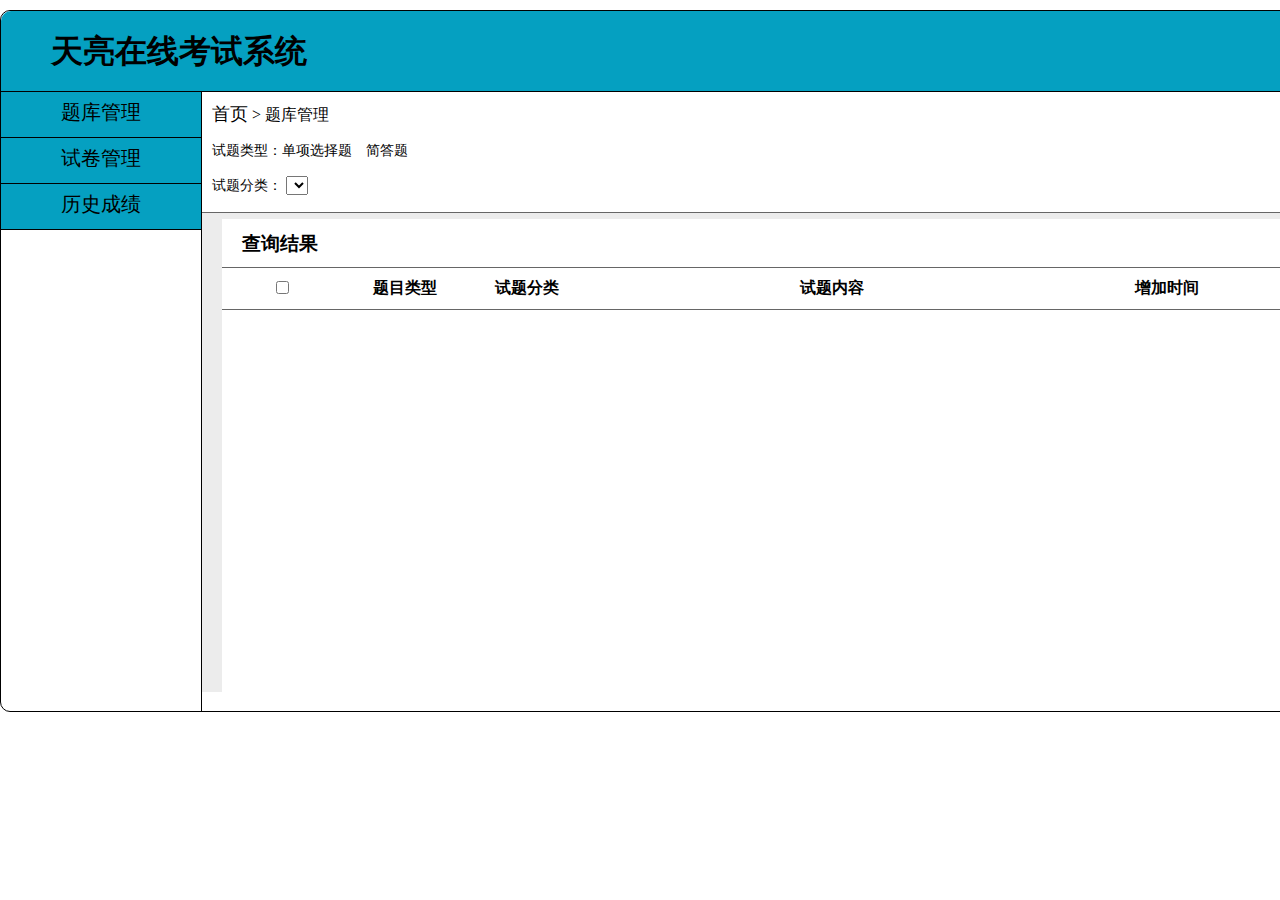
<file: web/webService/index.html>
<!DOCTYPE html>
<html lang="en">
<head>
    <meta charset="UTF-8">
    <title>首页</title>
    <style>
        * {
            margin: 0;
            padding: 0;
            list-style: none;
        }
        #main {
            width: 1460px;
            height: 700px;
            border: 1px solid black;
            margin: 10px auto;
            border-radius: 10px;
            position: relative;
        }
        #top {
            width: 100%;
            height: 80px;
            border-bottom: 1px solid black;
            background-color: rgb(5,160,193);
            border-radius: 10px 10px 0 0;
        }
        h1 {
            line-height: 80px;
            margin-left: 50px;
        }
        #left {
            width: 200px;
            height: 620px;
            border-right: 1px solid black;
            float: left;
        }
        #right {
            width: 1259px;
            height: 600px;
            float: left;
            overflow-y: auto;
        }
        #inner {
            width: 1259px;
            height: 900px;
        }
        li {
            width: 100%;
            height: 45px;
            border-bottom: 1px solid black;
            text-align: center;
            line-height: 40px;
        }
        .yiji {
            background-color: rgb(5,160,193);
            font-size: 20px;
        }
        .erji {
            display: none;
        }
    </style>
</head>
<body>
    <div id="main">
        <div id="top">
            <h1>天亮在线考试系统</h1>
        </div>
        <div id="left">
            <ul>
                <li class="yiji" id="testIndex">题库管理</li>
                <ul class="erji">
                    <li id="classify">分类管理</li>
                    <li id="addtest">试题管理</li>
                </ul>
                <li class="yiji">试卷管理</li>
                <ul class="erji">
                    <li>添加题库</li>
                    <li>修改题库</li>
                    <li>删除题库</li>
                    <li>查找题库</li>
                </ul>
                <li class="yiji">历史成绩</li>
                <ul class="erji">
                    <li>添加题库</li>
                    <li>修改题库</li>
                    <li>删除题库</li>
                    <li>查找题库</li>
                </ul>
            </ul>
        </div>
        <div id="right">
<!--            <table id="table"></table> 动态添加表格-->
            <div id="inner"></div>
        </div>
    </div>
</body> 
<script src="../js/jquery-3.5.1.min.js"></script>
<script>
<!--    导航栏动态效果    -->
   for(var i=0;i<$(".yiji").length;i++){
        $(".yiji").eq(i).click(function(){
            $(this).next().slideToggle();
            $(this).siblings("li").next().slideUp();
        })
   }
    //点击一级菜单跳转对应界面
    var flag = 0;//用来标识添加试题界面与修改试题界面
   // 题库管理界面
    $("#testIndex").click(function () {
        $("#inner").load("testIndex.html");
    })
    $(function () {
        $("#inner").load("testIndex.html");
    })
    //分类界面
    $("#classify").click(function () {
        $("#inner").load("classifyManage.html");
    })
   //试题管理界面
    $("#addtest").click(function () {
        $("#inner").css("height","900px");
        $("#inner").load("addTest.html");
        flag = 0;
    })

</script>
</html>
</file>
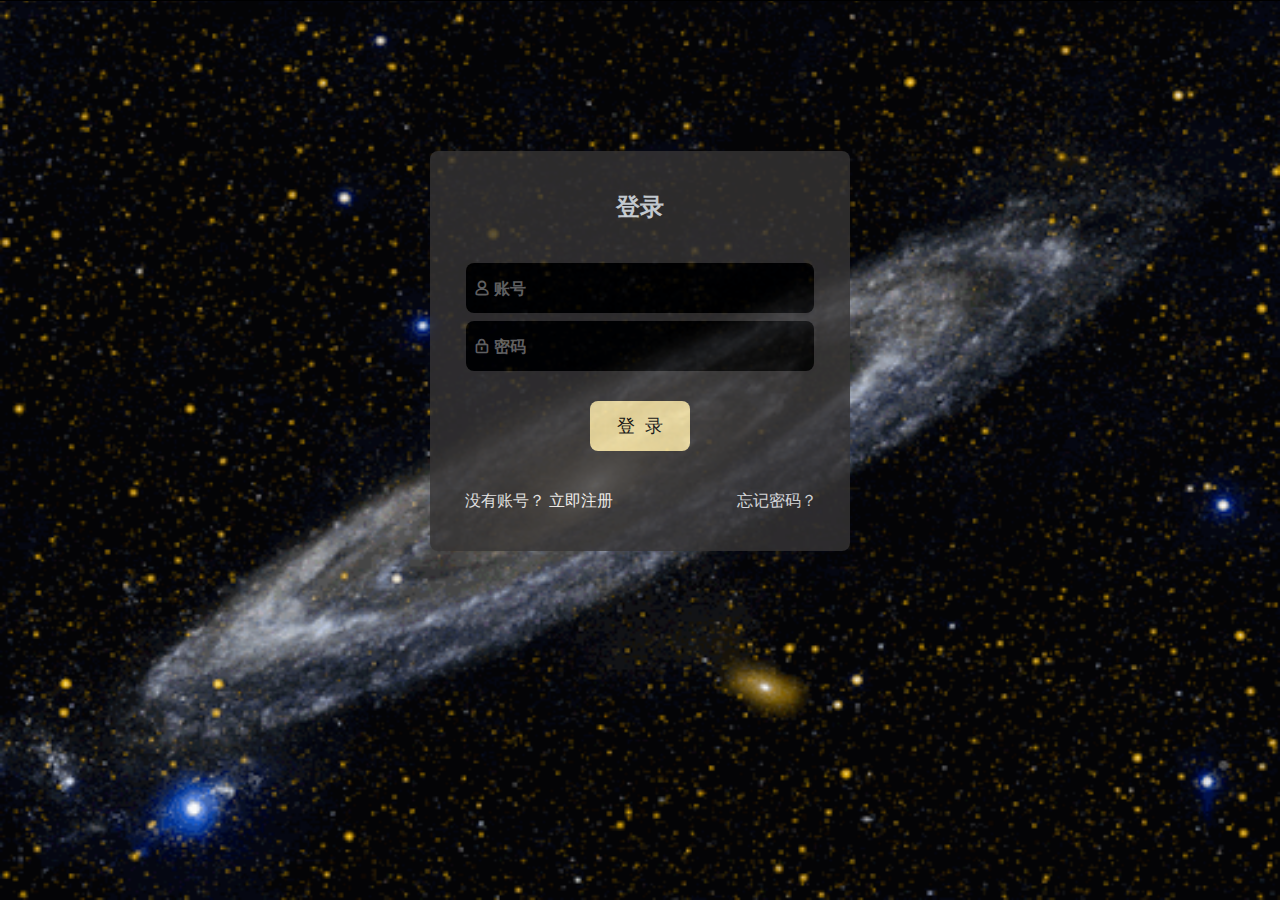
<file: web/login.html>
<!DOCTYPE html>
<html lang="en">
<head>
    <meta charset="UTF-8">
    <title>login</title>
    <link rel="stylesheet" href="./css/download/iconfont.css">
    <link rel="stylesheet" href="./css/animate.css">
    <link rel="stylesheet" href="./css/login.css">
</head>
<body>
    <div id="top" >
        <div class="form" >
            <h2>登录</h2>
            <input type="text" class="iconfont inp1" placeholder="&#xe66d;&nbsp账号" >
            <input type="password" class="iconfont inp2" placeholder="&#xe66c;&nbsp密码" >
            <button id="log">登&nbsp&nbsp录</button>
        </div>
        <div class="foot">
            <span class="no">没有账号？</span> <a href="#" id="lj">立即注册</a> <a href="#" class="wj">忘记密码？</a>
        </div>
    </div>
    <div id="buttom">
        <div class="form">
            <h2>注册</h2>
            <span id="acchave">此账号已注册</span>
            <input type="text" class="iconfont inp3" placeholder="&#xe66d;&nbsp请输入账号 6~12位" >
            <input type="password" class="iconfont inp2" placeholder="&#xe66c;&nbsp请输入密码 6~12位" >
            <input type="email" class="iconfont inp2" placeholder="&#xe648;&nbsp请输入邮箱" >
            <input type="phone" class="iconfont inp2" placeholder="&#xe608;&nbsp请输入手机号" >
            <button id="zhuce">注&nbsp&nbsp册</button>
        </div>
        <div class="foot">
            <span>已有账号？</span> <a href="#" id="lj2">立即登录</a>
        </div>
    </div>
</body>
<script src="./js/jquery-3.5.1.min.js"></script>
<script>
<!--  页面动态效果  -->
//  登录与注册的切换
    $("#lj").click(function () {
        $("#buttom").attr("class","animated flipInY");
        $("#top").hide();
        $("#buttom").show();
    })
    $("#lj2").click(function () {
        $("#top").attr("class","animated flipInY");
        $("#buttom").hide();
        $("#top").show();
    })
//验证账号密码的格式  并改变边框的格式
    var timer = null;
    $("input:first").focus(function () {
        var that = $(this);
        timer = window.setInterval(function () {
            if (that.val().length>=6 && that.val().length<=12){
                that.css("outline-color","greenyellow");
            }else {
                that.css("outline-color","red");
            }
        },100)
    }).blur(function () {
        clearInterval(timer);
    })

    $("input:eq(1)").focus(function () {
        var that = $(this);
        timer = window.setInterval(function () {
            if (that.val().length>=6 && that.val().length<=12){
                that.css("outline-color","greenyellow");
            }else {
                that.css("outline-color","red");
            }
        },100)
    }).blur(function () {
        clearInterval(timer);
    })

</script>
<script src="js/login.js"></script>
</html>
</file>
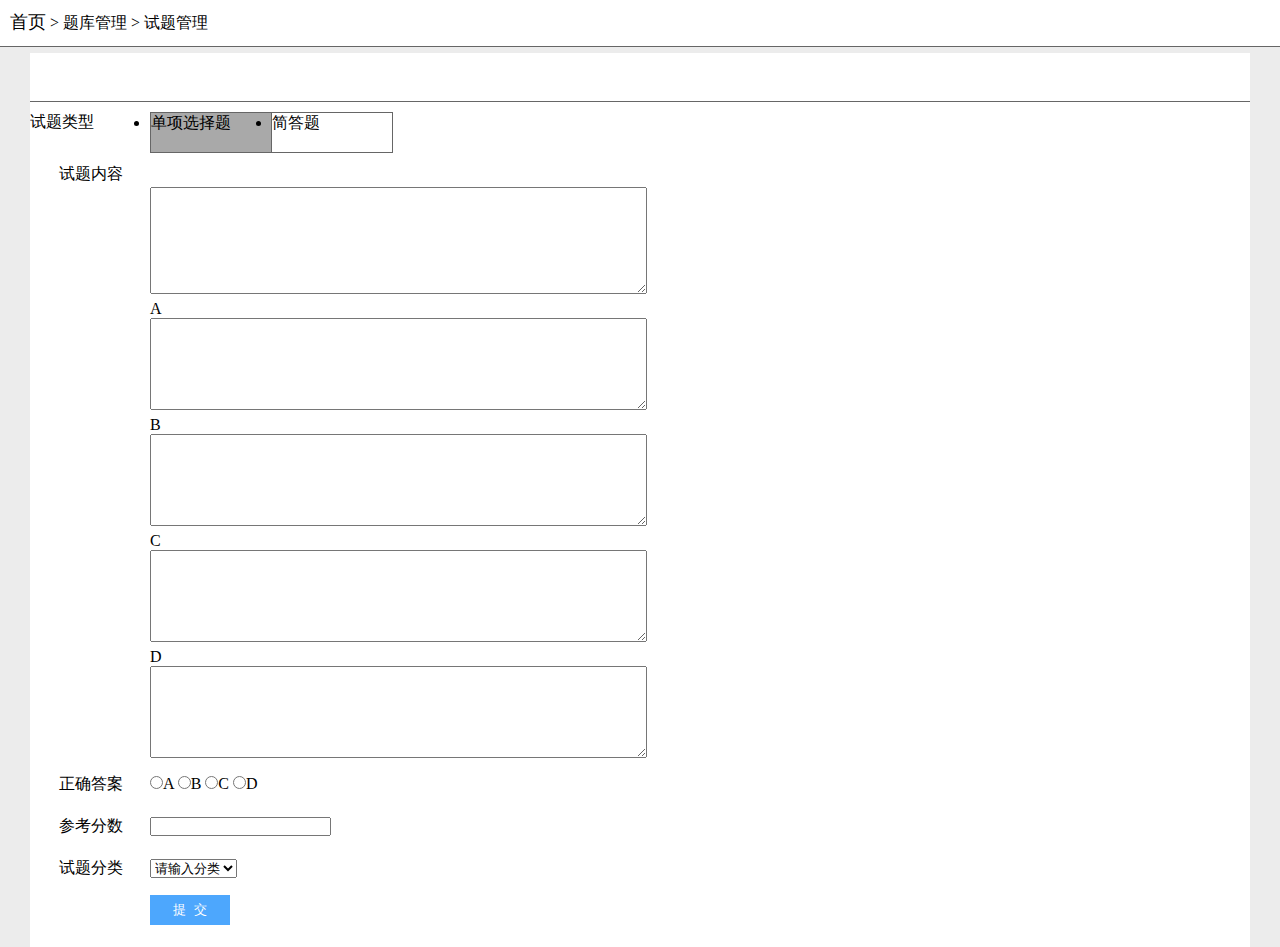
<file: web/webService/addTest.html>
<!DOCTYPE html>
<html lang="en">
<head>
    <meta charset="UTF-8">
    <title>添加试题</title>
    <style>
        * {
            margin: 0;
            padding: 0;
        }
        #addTest_top {
            width: 100%;
            height: 36px;
            border-bottom: 1px solid #666666;
            background-color: white;
            overflow: hidden;
            padding-bottom: 10px;
        }
        #addTest_top>p {
            margin: 10px 0 0 10px;
        }
        #s1 {
            font-size: 18px;
        }

        #addTest_main {
            width: 100%;
            height: 900px;
            background-color: rgb(236,236,236);
            overflow: hidden;
        }
        #addTest_middle {
            width: 1220px;
            height: 1000px;
            margin: 6px auto;
            background-color: white;
            overflow: hidden;
        }
        #addTest_main h3 {
            padding: 10px 0 8px 20px;
            height: 30px;
            line-height: 30px;
            border-bottom: 1px solid #666;
        }
        #main_title {
            position: relative;
            margin-top: 10px;
        }
        #main_title li{
            width: 120px;
            height: 24px;
            float: left;
            padding-bottom: 15px;
            /*border: none;*/
        }
        #l0 {
            border: none;
        }
        #l1 {
            background-color: darkgray;
            border: 1px solid #666666;
        }
        #l2 {
            border: 1px solid #666666;
            border-left: none;
        }
        #left_table {
            width: 700px;
            height: 800px;
            /*border: 1px solid red;*/
            margin: 60px 0 0 27px;
        }
        #right_right {
            width: 700px;
            height: 800px;
            /*border: 1px solid green;*/
            margin: 60px 0 0 27px;
            display: none;
        }
        .t1 {
            width: 89px;
        }
        .t2 {
            width: 300px;
        }
        #left_table td{
            margin-top: 10px;
        }
        .heig {
            height: 40px;
        }
        #left_but,#right_but {
            width: 80px;
            height: 30px;
            padding: 4px;
            background-color: rgb(77,167,253);
            color: white;
            outline: none;
            border: none;
        }
    </style>
</head>
<body>
    <div id="addTest_top">
        <p><span id="s1">首页</span> > <span>题库管理</span> > <span>试题管理</span></p>
    </div>
    <div id="addTest_main">
        <div id="addTest_middle">
            <h3></h3>
            <ul id="main_title">
                <li id="l0">试题类型</li>
                <li id="l1">单项选择题</li>
                <li id="l2">简答题</li>
            </ul>
            <div id="left_table">
                <table>
                    <tr>
                        <td class="t1">试题内容</td>
                        <td class="t2"></td>
                    </tr>
                    <tr>
                        <td class="t1"></td>
                        <td class="t2">
                            <textarea class="area" cols="60" rows="7"></textarea>
                        </td>
                    </tr>
                    <tr>
                        <td class="t1"></td>
                        <td class="t2">A <br>
                            <textarea class="area" cols="60" rows="6"></textarea>
                        </td>
                    </tr>
                    <tr>
                        <td class="t1"></td>
                        <td class="t2">B<br>
                            <textarea class="area" cols="60" rows="6"></textarea>
                        </td>
                    </tr>
                    <tr>
                        <td class="t1"></td>
                        <td class="t2">C<br>
                            <textarea class="area" cols="60" rows="6"></textarea>
                        </td>
                    </tr>
                    <tr>
                        <td class="t1"></td>
                        <td class="t2">D<br>
                            <textarea class="area" cols="60" rows="6"></textarea>
                        </td>
                    </tr>
                    <tr>
                        <td class="t1 heig">正确答案</td>
                        <td class="t2 heig" id="anser_true">
                            <input type="radio" name="anser" value="A">A
                            <input type="radio" name="anser" value="B">B
                            <input type="radio" name="anser" value="C">C
                            <input type="radio" name="anser" value="D">D
                        </td>
                    </tr>
                    <tr>
                        <td class="t1 heig">参考分数</td>
                        <td class="t2 heig"><input type="text"></td>
                    </tr>
                    <tr>
                        <td class="t1 heig">试题分类</td>
                        <td class="t2 heig">
                            <select id="left_sele">
                                <option id="left_opt">请输入分类</option>
                            </select>
                        </td>
                    </tr>
                    <tr>
                        <td class="t1 heig"></td>
                        <td class="t2 heig">
                            <button id="left_but">提&nbsp&nbsp交</button>
                        </td>
                    </tr>
                </table>
            </div>
            <div id="right_right">
                <table>
                    <tr>
                        <td class="t1">试题内容</td>
                        <td class="t2"></td>
                    </tr>
                    <tr>
                        <td class="t1"></td>
                        <td class="t2">
                            <textarea class="area" cols="60" rows="7"></textarea>
                        </td>
                    </tr>
                    <tr>
                        <td class="t1">答案解析</td>
                        <td class="t2"></td>
                    </tr>
                    <tr>
                        <td class="t1 heig"></td>
                        <td class="t2 heig">
                            <textarea class="area" cols="60" rows="7"></textarea>
                        </td>
                    </tr>
                    <tr>
                        <td class="t1 heig">参考分数</td>
                        <td class="t2 heig"><input type="text"></td>
                    </tr>
                    <tr>
                        <td class="t1 heig">试题分类</td>
                        <td class="t2 heig">
                            <select id="right_sele">
                                <option id="right_opt">请输入分类</option>
                            </select>
                        </td>
                    </tr>
                    <tr>
                        <td class="t1 heig"></td>
                        <td class="t2 heig">
                            <button id="right_but">提&nbsp&nbsp交</button>
                        </td>
                    </tr>
                </table>
            </div>
        </div>
    </div>

</body>
<script>
    $(function () {
        //页面加载时 动态创建select中的option
        var jsonData = {
            mark: "getInfo",
        }
        $.ajax({
            url: "http://localhost:8080/OnLineTest/ClassifyServlet",//地址
            type: "post",//传输方式
            async: false,//false同步  true异步
            data: JSON.stringify(jsonData),//将json格式转换为字符串并进行传送
            contentType: "application/json",//接收后端传回的数据格式是json
            dataType: "json",//传入后端的数据格式也是json
            success: function (result) {
                console.log("aaa"+result)
                $(".select").children().remove();
                for (var i=0;i<result.length;i++){
                    $("#left_sele").append("<option>" + result[i]+ "</option>");
                    $("#right_sele").append("<option>" + result[i]+ "</option>");
                }
            }
        })
        // flag  0添加试题(空白界面)  1编辑试题(有内容)
        if (flag == 1){
            $("h3").text("修改试题");
            var jsonData1 = {
                mark: "editTest",
                data:hideId,
            }
            $.ajax({
                url: "http://localhost:8080/OnLineTest/ClassifyServlet",//地址
                type: "post",//传输方式
                async: false,//false同步  true异步
                data: JSON.stringify(jsonData1),//将json格式转换为字符串并进行传送
                contentType: "application/json",//接收后端传回的数据格式是json
                dataType: "json",//传入后端的数据格式也是json
                success: function (result) {
                    console.log(result)
                    if(result[0].type==0){//单选题
                        $("#l1").css("background-color","darkgray");
                        $("#l2").css("background-color","white")
                        $("#right_right").hide();
                        $("#left_table").show();

                        $("#left_table .area").eq(0).val(result[0].topic);
                        $("#left_table .area").eq(1).val(result[0].optiona);
                        $("#left_table .area").eq(2).val(result[0].optionb);
                        $("#left_table .area").eq(3).val(result[0].optionc);
                        $("#left_table .area").eq(4).val(result[0].optiond);
                        switch (result[0].answer) {
                            case "A":
                                $("[name=anser]").eq(0).prop("checked",true);
                                break;
                            case "B":
                                $("[name=anser]").eq(1).prop("checked",true);
                                break;
                            case "C":
                                $("[name=anser]").eq(2).prop("checked",true);
                                break;
                            case "D":
                                $("[name=anser]").eq(3).prop("checked",true);
                                break;
                        }
                        $(".t2").eq(7).children().val(result[0].score);
                        $("#left_opt").text(result[0].classify);
                    }else {
                        $("#l2").css("background-color","darkgray");
                        $("#l1").css("background-color","white")
                        $("#right_right").show();
                        $("#left_table").hide();

                        $("#right_right .area").eq(0).val(result[0].topic);
                        $("#right_right .area").eq(1).val(result[0].answer);
                        $(".t2").eq(14).children().val(result[0].score);
                        $("#right_opt").text(result[0].classify);
                    }
                }
            })
        }
    })
    if (flag == 1) {
        $("h3").text("修改试题");
    }
    if (flag == 0){//添加试题的时候才能点击
        $("h3").text("添加试题");
        //单选题
        $("#l1").click(function () {
            $("#inner").css("height","900px");
            $("#addTest_main").css("height","900px");
            $(this).css("background-color","darkgray");
            $("#l2").css("background-color","white")
            $("#right_right").hide();
            $("#left_table").show();
        })
        //简答题
        $("#l2").click(function () {
            $("#inner").css("height","560px");
            $("#addTest_main").css("height","560px");
            $(this).css("background-color","darkgray");
            $("#l1").css("background-color","white")
            $("#right_right").show();
            $("#left_table").hide();
        })
    }

    //单选题提交
    $("#left_but").click(function () {
        var anser_true = null;
        for (var i=0;i<$("[name=anser]").length;i++){
            if ($("[name=anser]").eq(i).prop("checked")){
                anser_true=$("[name=anser]").eq(i).val();
            }
        }
        var jsonData = {
            mark:"addSingle",
            data:{
                type:0,
                topic:$("#left_table .area").eq(0).val(),
                optiona:$("#left_table .area").eq(1).val(),
                optionb:$("#left_table .area").eq(2).val(),
                optionc:$("#left_table .area").eq(3).val(),
                optiond:$("#left_table .area").eq(4).val(),
                answer:anser_true,
                score:Number($(".t2").eq(7).children().val()),
                classify:$(".t2").eq(8).children().val(),
                id:hideId,
                changeTestFlag:flag
            }
        }
        $.ajax({
            url:"http://localhost:8080/OnLineTest/ClassifyServlet",//地址
            type:"post",//传输方式
            data:JSON.stringify(jsonData),//将json格式转换为字符串并进行传送
            contentType:"application/json",//接收后端传回的数据格式是json
            dataType:"json",//传入后端的数据格式也是json
            success:function (result) {
                console.log(result);
                if (result.mark) {
                    if (flag==0) alert("添加成功！");
                    else alert("修改成功！");
                } else {
                    if (flag==0) alert("添加失败！ ");
                    else alert("修改失败！ ");
                }
            }
        })
    })
    //简答题提交
    $("#right_but").click(function () {
        var jsonData = {
            mark:"addShort",
            data:{
                type:1,
                topic:$("#right_right .area").eq(0).val(),
                answer:$("#right_right .area").eq(1).val(),
                score:Number($(".t2").eq(14).children().val()),
                classify:$(".t2").eq(15).children().val(),
                changeTest:flag
            }
        }
        console.log(jsonData.data);
        $.ajax({
            url:"http://localhost:8080/OnLineTest/ClassifyServlet",//地址
            type:"post",//传输方式
            data:JSON.stringify(jsonData),//将json格式转换为字符串并进行传送
            contentType:"application/json",//接收后端传回的数据格式是json
            dataType:"json",//传入后端的数据格式也是json
            success:function (result) {
                console.log(result);
                if (result.mark) {
                    //添加成功
                    alert("添加成功！")
                } else {
                    //添加失败
                    alert("添加失败！ ")
                }
            }
        })
    })
</script>
</html>
</file>
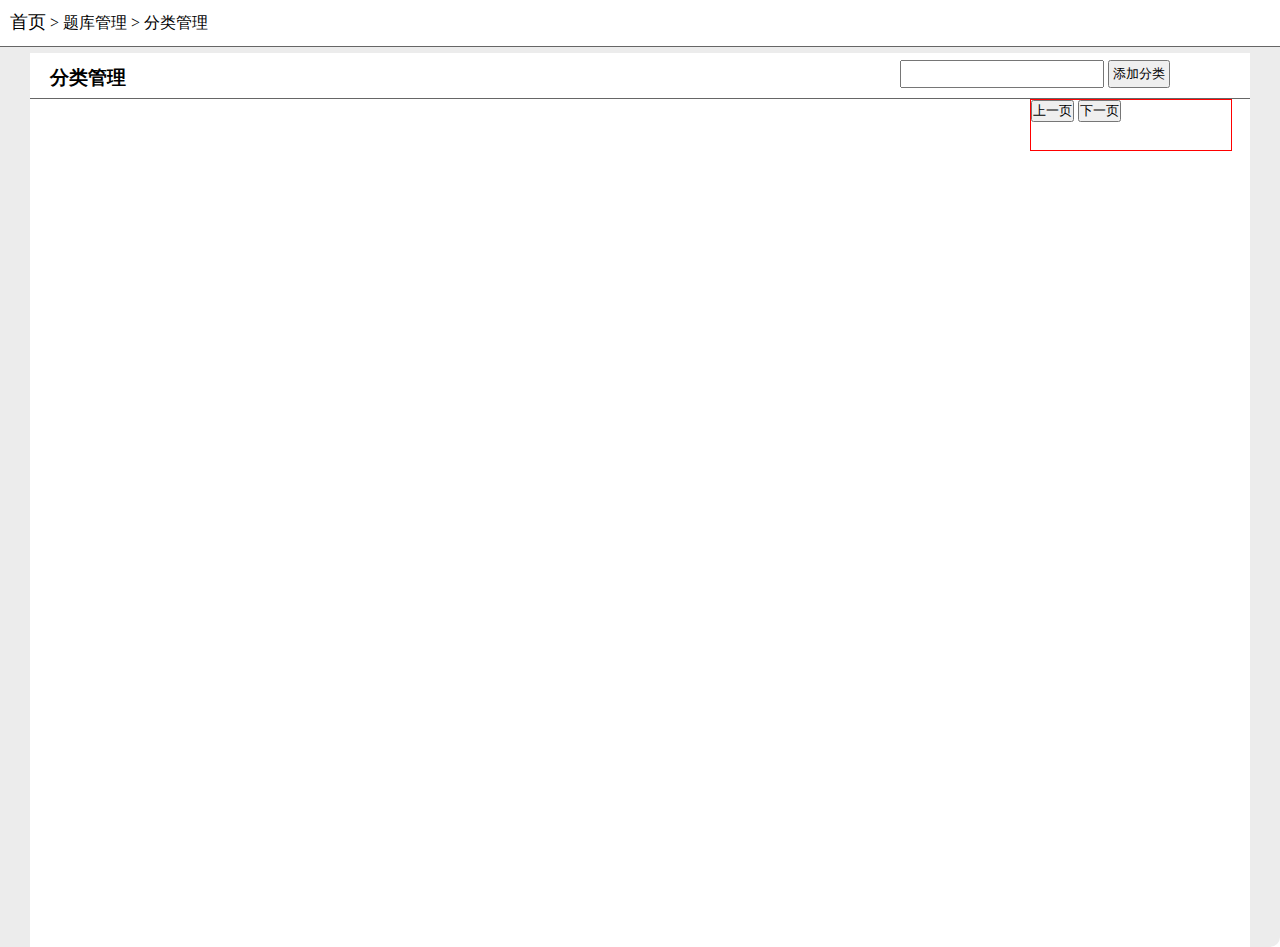
<file: web/webService/classifyManage.html>
<!DOCTYPE html>
<html lang="en">
<head>
    <meta charset="UTF-8">
    <title>分类管理</title>
    <link rel="stylesheet" href="../css/classifyManage.css">
</head>
<body>
    <div id="classify_top">
        <p><span id="s1">首页</span> > <span>题库管理</span> > <span>分类管理</span></p>
    </div>
    <div id="classify_main">
        <div id="middle">
            <div id="middle_top">
                <div id="middle_topLeft"><h3>分类管理</h3></div>
                <div id="middle_topRight">
                    <input type="text" id="middle_ipt">
                    <button id="middle_btn">添加分类</button>
                </div>
            </div>
            <table id="middle_table">

            </table>
            <div id="middle_foot">
                <button id="last_page">上一页</button>
                <button id="next_page">下一页</button>
            </div>
        </div>
    </div>
</body>
<script src="../js/globalConfig.js"></script>
<script src="../js/classifyManage.js"></script>
</html>
</file>
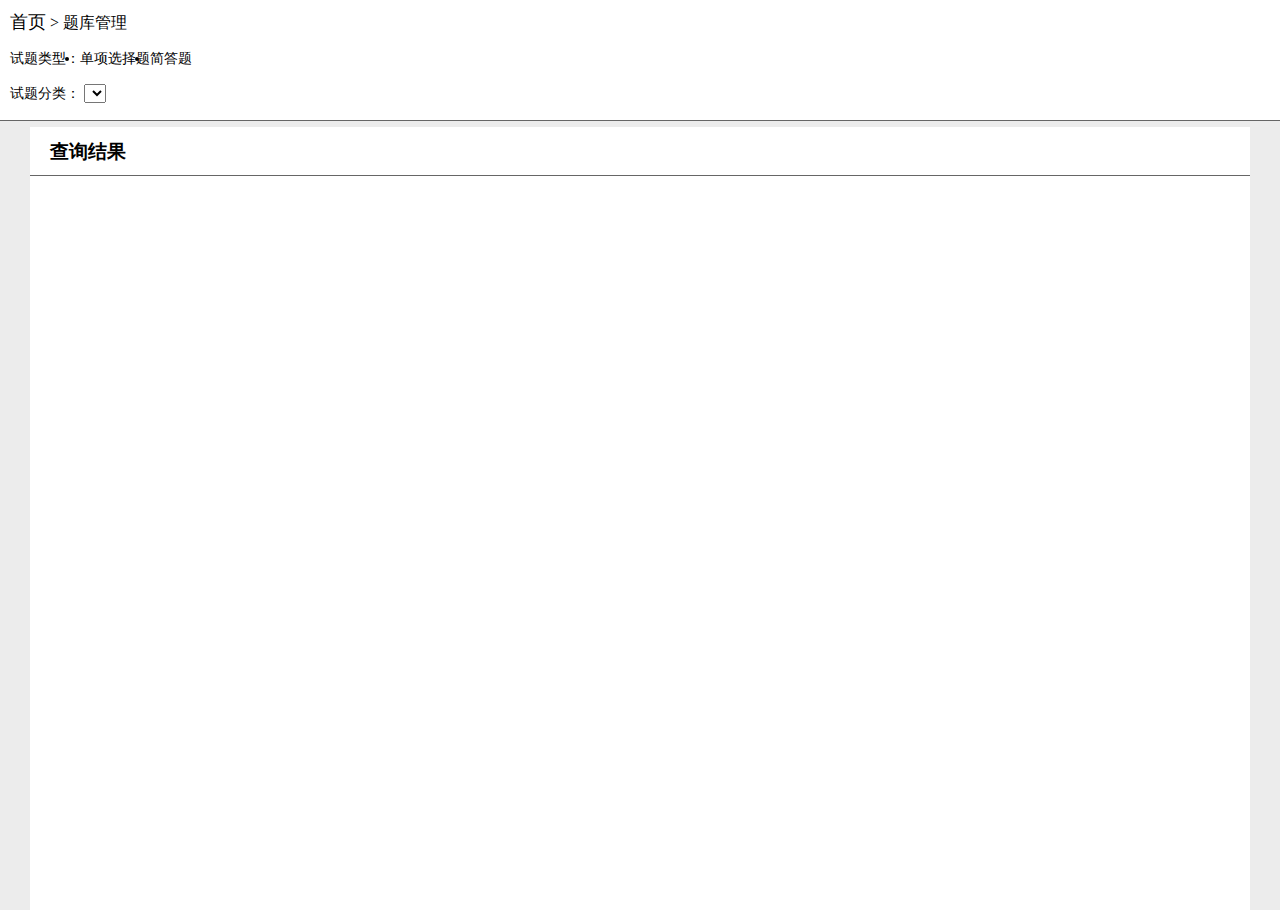
<file: web/webService/testIndex.html>
<!DOCTYPE html>
<html lang="en">
<head>
    <meta charset="UTF-8">
    <title>题库主页</title>
    <link rel="stylesheet" href="../css/testIndex.css">
</head>
<body>
    <div id="test_top">
        <p id="index"><span id="index_test">首页</span> > <span id="index_test2">题库管理</span></p>
        <ul id="test_type">
            <li>试题类型：</li>
            <li>单项选择题</li>
            <li>简答题</li>
        </ul>
        <p id="classify_test">
            试题分类：
            <select id="select"></select>
        </p>
    </div>
    <div id="test_main">
        <div id="test_middle">
            <h3>查询结果</h3>
            <table id="test_table">

            </table>
        </div>
    </div>
</body>
<script src="../js/testIndex.js"></script>
</html>
</file>
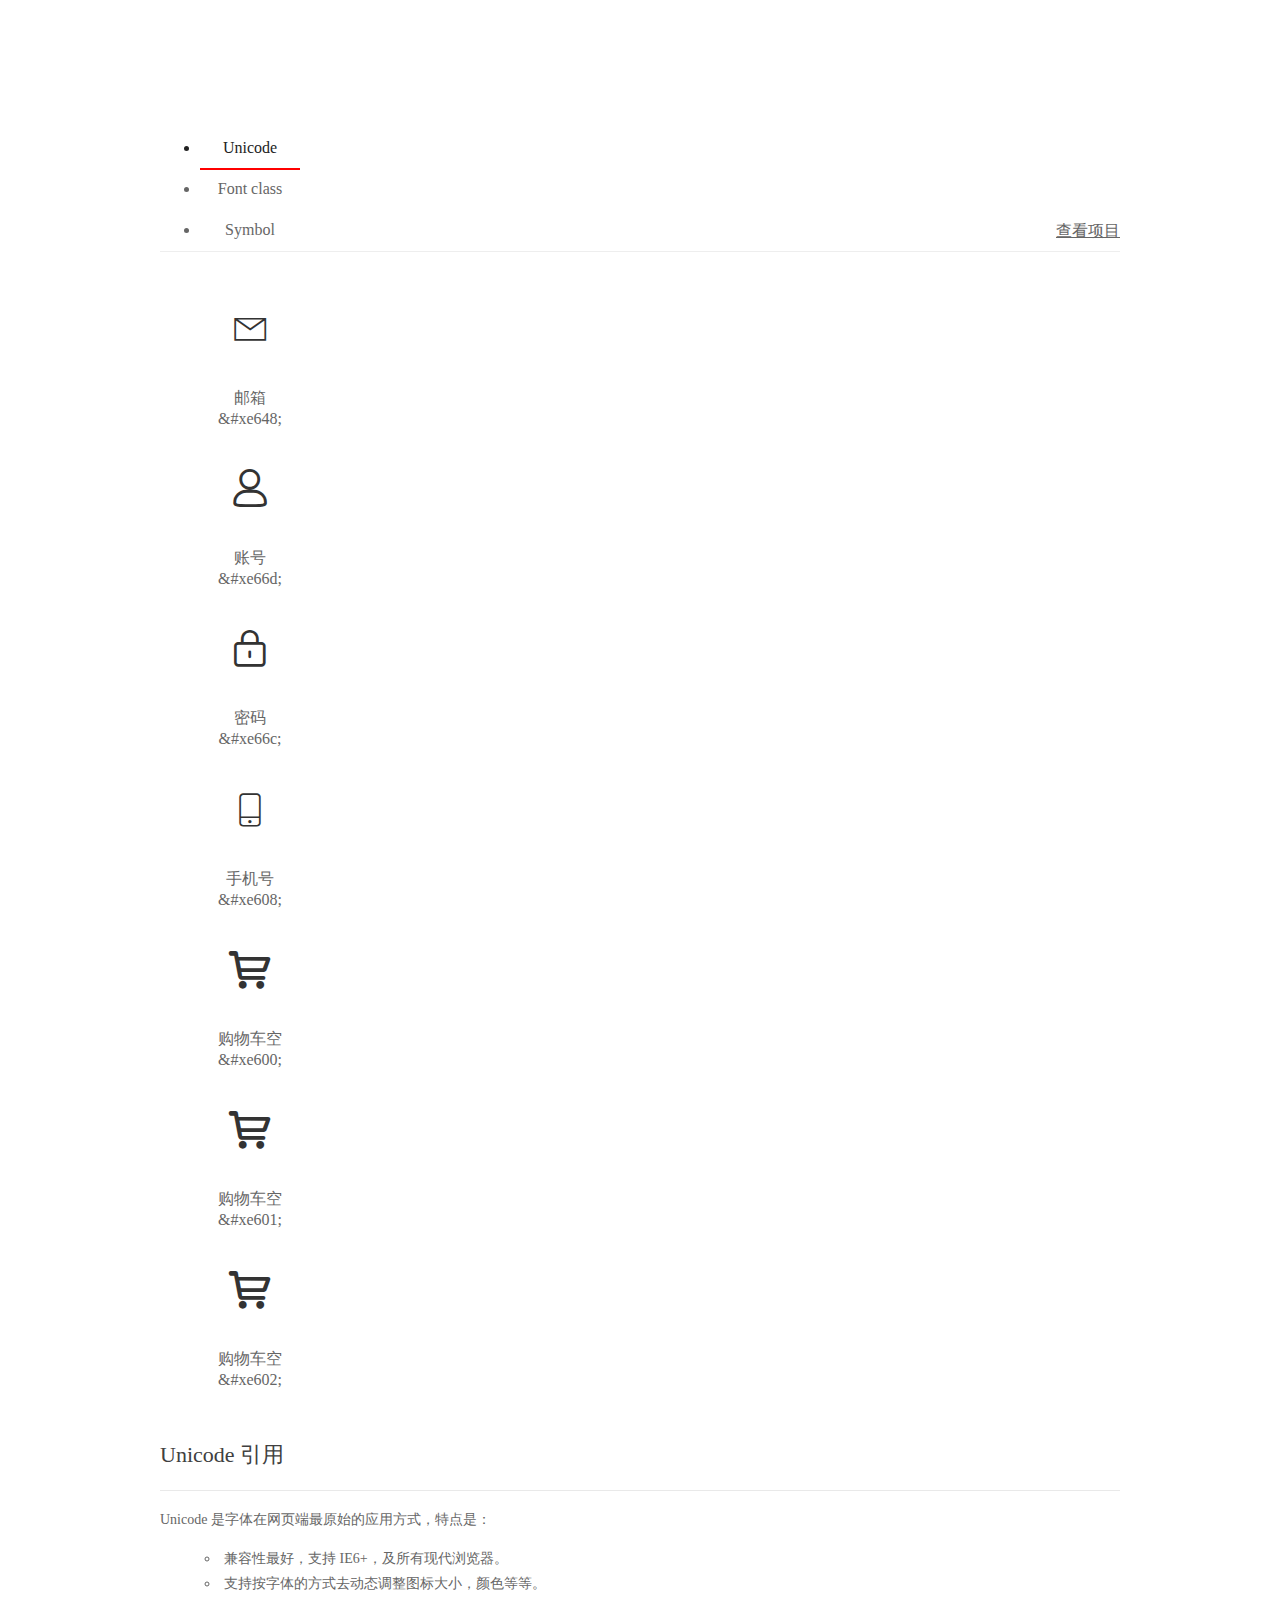
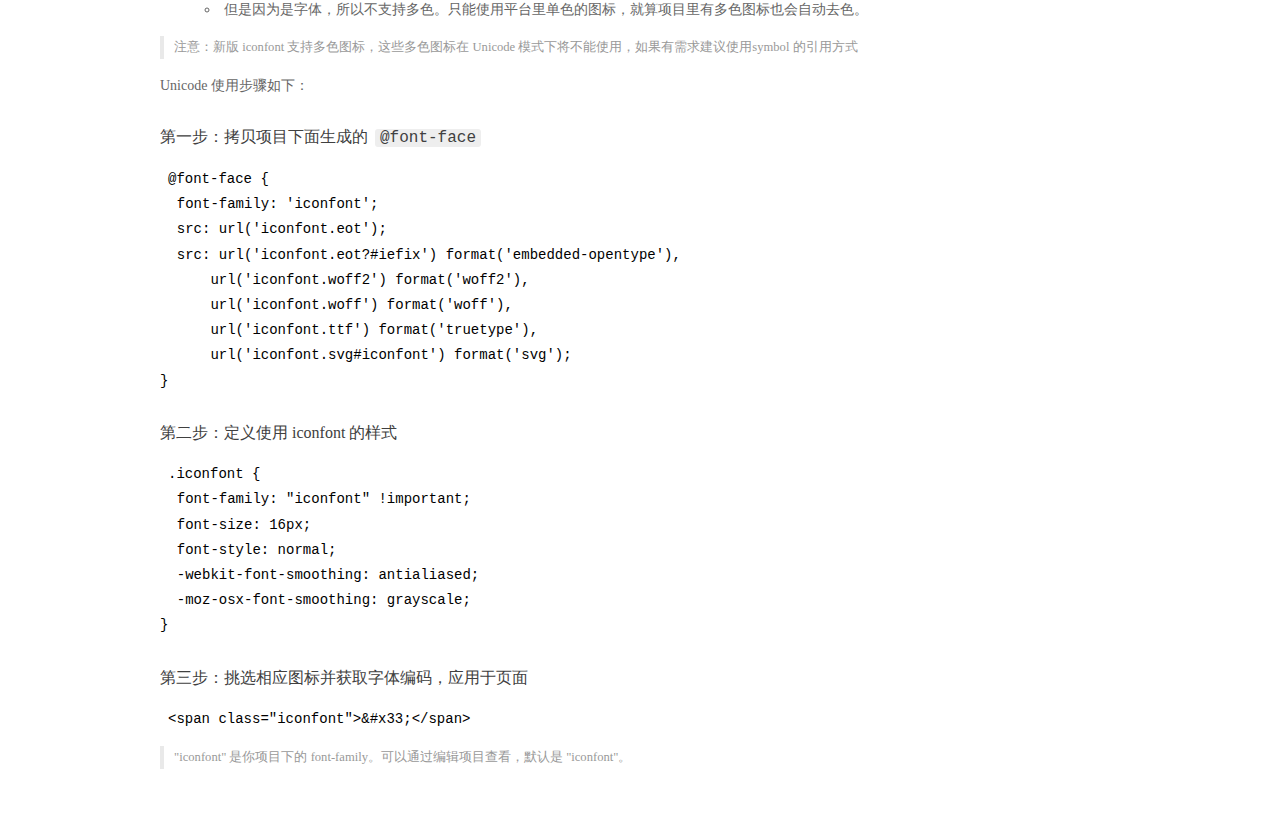
<file: web/css/download/demo_index.html>
<!DOCTYPE html>
<html>
<head>
  <meta charset="utf-8"/>
  <title>IconFont Demo</title>
  <link rel="shortcut icon" href="https://img.alicdn.com/tps/i4/TB1_oz6GVXXXXaFXpXXJDFnIXXX-64-64.ico" type="image/x-icon"/>
  <link rel="stylesheet" href="https://g.alicdn.com/thx/cube/1.3.2/cube.min.css">
  <link rel="stylesheet" href="demo.css">
  <link rel="stylesheet" href="iconfont.css">
  <script src="iconfont.js"></script>
  <!-- jQuery -->
  <script src="https://a1.alicdn.com/oss/uploads/2018/12/26/7bfddb60-08e8-11e9-9b04-53e73bb6408b.js"></script>
  <!-- 代码高亮 -->
  <script src="https://a1.alicdn.com/oss/uploads/2018/12/26/a3f714d0-08e6-11e9-8a15-ebf944d7534c.js"></script>
</head>
<body>
  <div class="main">
    <h1 class="logo"><a href="https://www.iconfont.cn/" title="iconfont 首页" target="_blank">&#xe86b;</a></h1>
    <div class="nav-tabs">
      <ul id="tabs" class="dib-box">
        <li class="dib active"><span>Unicode</span></li>
        <li class="dib"><span>Font class</span></li>
        <li class="dib"><span>Symbol</span></li>
      </ul>
      
      <a href="https://www.iconfont.cn/manage/index?manage_type=myprojects&projectId=2013796" target="_blank" class="nav-more">查看项目</a>
      
    </div>
    <div class="tab-container">
      <div class="content unicode" style="display: block;">
          <ul class="icon_lists dib-box">
          
            <li class="dib">
              <span class="icon iconfont">&#xe648;</span>
                <div class="name">邮箱</div>
                <div class="code-name">&amp;#xe648;</div>
              </li>
          
            <li class="dib">
              <span class="icon iconfont">&#xe66d;</span>
                <div class="name">账号</div>
                <div class="code-name">&amp;#xe66d;</div>
              </li>
          
            <li class="dib">
              <span class="icon iconfont">&#xe66c;</span>
                <div class="name">密码</div>
                <div class="code-name">&amp;#xe66c;</div>
              </li>
          
            <li class="dib">
              <span class="icon iconfont">&#xe608;</span>
                <div class="name">手机号</div>
                <div class="code-name">&amp;#xe608;</div>
              </li>
          
            <li class="dib">
              <span class="icon iconfont">&#xe600;</span>
                <div class="name">购物车空</div>
                <div class="code-name">&amp;#xe600;</div>
              </li>
          
            <li class="dib">
              <span class="icon iconfont">&#xe601;</span>
                <div class="name">购物车空</div>
                <div class="code-name">&amp;#xe601;</div>
              </li>
          
            <li class="dib">
              <span class="icon iconfont">&#xe602;</span>
                <div class="name">购物车空</div>
                <div class="code-name">&amp;#xe602;</div>
              </li>
          
          </ul>
          <div class="article markdown">
          <h2 id="unicode-">Unicode 引用</h2>
          <hr>

          <p>Unicode 是字体在网页端最原始的应用方式，特点是：</p>
          <ul>
            <li>兼容性最好，支持 IE6+，及所有现代浏览器。</li>
            <li>支持按字体的方式去动态调整图标大小，颜色等等。</li>
            <li>但是因为是字体，所以不支持多色。只能使用平台里单色的图标，就算项目里有多色图标也会自动去色。</li>
          </ul>
          <blockquote>
            <p>注意：新版 iconfont 支持多色图标，这些多色图标在 Unicode 模式下将不能使用，如果有需求建议使用symbol 的引用方式</p>
          </blockquote>
          <p>Unicode 使用步骤如下：</p>
          <h3 id="-font-face">第一步：拷贝项目下面生成的 <code>@font-face</code></h3>
<pre><code class="language-css"
>@font-face {
  font-family: 'iconfont';
  src: url('iconfont.eot');
  src: url('iconfont.eot?#iefix') format('embedded-opentype'),
      url('iconfont.woff2') format('woff2'),
      url('iconfont.woff') format('woff'),
      url('iconfont.ttf') format('truetype'),
      url('iconfont.svg#iconfont') format('svg');
}
</code></pre>
          <h3 id="-iconfont-">第二步：定义使用 iconfont 的样式</h3>
<pre><code class="language-css"
>.iconfont {
  font-family: "iconfont" !important;
  font-size: 16px;
  font-style: normal;
  -webkit-font-smoothing: antialiased;
  -moz-osx-font-smoothing: grayscale;
}
</code></pre>
          <h3 id="-">第三步：挑选相应图标并获取字体编码，应用于页面</h3>
<pre>
<code class="language-html"
>&lt;span class="iconfont"&gt;&amp;#x33;&lt;/span&gt;
</code></pre>
          <blockquote>
            <p>"iconfont" 是你项目下的 font-family。可以通过编辑项目查看，默认是 "iconfont"。</p>
          </blockquote>
          </div>
      </div>
      <div class="content font-class">
        <ul class="icon_lists dib-box">
          
          <li class="dib">
            <span class="icon iconfont icon-youxiang"></span>
            <div class="name">
              邮箱
            </div>
            <div class="code-name">.icon-youxiang
            </div>
          </li>
          
          <li class="dib">
            <span class="icon iconfont icon-zhanghao"></span>
            <div class="name">
              账号
            </div>
            <div class="code-name">.icon-zhanghao
            </div>
          </li>
          
          <li class="dib">
            <span class="icon iconfont icon-mima"></span>
            <div class="name">
              密码
            </div>
            <div class="code-name">.icon-mima
            </div>
          </li>
          
          <li class="dib">
            <span class="icon iconfont icon-shoujihao"></span>
            <div class="name">
              手机号
            </div>
            <div class="code-name">.icon-shoujihao
            </div>
          </li>
          
          <li class="dib">
            <span class="icon iconfont icon-gouwuchekong"></span>
            <div class="name">
              购物车空
            </div>
            <div class="code-name">.icon-gouwuchekong
            </div>
          </li>
          
          <li class="dib">
            <span class="icon iconfont icon-gouwuchekong-copy"></span>
            <div class="name">
              购物车空
            </div>
            <div class="code-name">.icon-gouwuchekong-copy
            </div>
          </li>
          
          <li class="dib">
            <span class="icon iconfont icon-gouwuchekong-copy1"></span>
            <div class="name">
              购物车空
            </div>
            <div class="code-name">.icon-gouwuchekong-copy1
            </div>
          </li>
          
        </ul>
        <div class="article markdown">
        <h2 id="font-class-">font-class 引用</h2>
        <hr>

        <p>font-class 是 Unicode 使用方式的一种变种，主要是解决 Unicode 书写不直观，语意不明确的问题。</p>
        <p>与 Unicode 使用方式相比，具有如下特点：</p>
        <ul>
          <li>兼容性良好，支持 IE8+，及所有现代浏览器。</li>
          <li>相比于 Unicode 语意明确，书写更直观。可以很容易分辨这个 icon 是什么。</li>
          <li>因为使用 class 来定义图标，所以当要替换图标时，只需要修改 class 里面的 Unicode 引用。</li>
          <li>不过因为本质上还是使用的字体，所以多色图标还是不支持的。</li>
        </ul>
        <p>使用步骤如下：</p>
        <h3 id="-fontclass-">第一步：引入项目下面生成的 fontclass 代码：</h3>
<pre><code class="language-html">&lt;link rel="stylesheet" href="./iconfont.css"&gt;
</code></pre>
        <h3 id="-">第二步：挑选相应图标并获取类名，应用于页面：</h3>
<pre><code class="language-html">&lt;span class="iconfont icon-xxx"&gt;&lt;/span&gt;
</code></pre>
        <blockquote>
          <p>"
            iconfont" 是你项目下的 font-family。可以通过编辑项目查看，默认是 "iconfont"。</p>
        </blockquote>
      </div>
      </div>
      <div class="content symbol">
          <ul class="icon_lists dib-box">
          
            <li class="dib">
                <svg class="icon svg-icon" aria-hidden="true">
                  <use xlink:href="#icon-youxiang"></use>
                </svg>
                <div class="name">邮箱</div>
                <div class="code-name">#icon-youxiang</div>
            </li>
          
            <li class="dib">
                <svg class="icon svg-icon" aria-hidden="true">
                  <use xlink:href="#icon-zhanghao"></use>
                </svg>
                <div class="name">账号</div>
                <div class="code-name">#icon-zhanghao</div>
            </li>
          
            <li class="dib">
                <svg class="icon svg-icon" aria-hidden="true">
                  <use xlink:href="#icon-mima"></use>
                </svg>
                <div class="name">密码</div>
                <div class="code-name">#icon-mima</div>
            </li>
          
            <li class="dib">
                <svg class="icon svg-icon" aria-hidden="true">
                  <use xlink:href="#icon-shoujihao"></use>
                </svg>
                <div class="name">手机号</div>
                <div class="code-name">#icon-shoujihao</div>
            </li>
          
            <li class="dib">
                <svg class="icon svg-icon" aria-hidden="true">
                  <use xlink:href="#icon-gouwuchekong"></use>
                </svg>
                <div class="name">购物车空</div>
                <div class="code-name">#icon-gouwuchekong</div>
            </li>
          
            <li class="dib">
                <svg class="icon svg-icon" aria-hidden="true">
                  <use xlink:href="#icon-gouwuchekong-copy"></use>
                </svg>
                <div class="name">购物车空</div>
                <div class="code-name">#icon-gouwuchekong-copy</div>
            </li>
          
            <li class="dib">
                <svg class="icon svg-icon" aria-hidden="true">
                  <use xlink:href="#icon-gouwuchekong-copy1"></use>
                </svg>
                <div class="name">购物车空</div>
                <div class="code-name">#icon-gouwuchekong-copy1</div>
            </li>
          
          </ul>
          <div class="article markdown">
          <h2 id="symbol-">Symbol 引用</h2>
          <hr>

          <p>这是一种全新的使用方式，应该说这才是未来的主流，也是平台目前推荐的用法。相关介绍可以参考这篇<a href="">文章</a>
            这种用法其实是做了一个 SVG 的集合，与另外两种相比具有如下特点：</p>
          <ul>
            <li>支持多色图标了，不再受单色限制。</li>
            <li>通过一些技巧，支持像字体那样，通过 <code>font-size</code>, <code>color</code> 来调整样式。</li>
            <li>兼容性较差，支持 IE9+，及现代浏览器。</li>
            <li>浏览器渲染 SVG 的性能一般，还不如 png。</li>
          </ul>
          <p>使用步骤如下：</p>
          <h3 id="-symbol-">第一步：引入项目下面生成的 symbol 代码：</h3>
<pre><code class="language-html">&lt;script src="./iconfont.js"&gt;&lt;/script&gt;
</code></pre>
          <h3 id="-css-">第二步：加入通用 CSS 代码（引入一次就行）：</h3>
<pre><code class="language-html">&lt;style&gt;
.icon {
  width: 1em;
  height: 1em;
  vertical-align: -0.15em;
  fill: currentColor;
  overflow: hidden;
}
&lt;/style&gt;
</code></pre>
          <h3 id="-">第三步：挑选相应图标并获取类名，应用于页面：</h3>
<pre><code class="language-html">&lt;svg class="icon" aria-hidden="true"&gt;
  &lt;use xlink:href="#icon-xxx"&gt;&lt;/use&gt;
&lt;/svg&gt;
</code></pre>
          </div>
      </div>

    </div>
  </div>
  <script>
  $(document).ready(function () {
      $('.tab-container .content:first').show()

      $('#tabs li').click(function (e) {
        var tabContent = $('.tab-container .content')
        var index = $(this).index()

        if ($(this).hasClass('active')) {
          return
        } else {
          $('#tabs li').removeClass('active')
          $(this).addClass('active')

          tabContent.hide().eq(index).fadeIn()
        }
      })
    })
  </script>
</body>
</html>
</file>
<file: web/css/download/iconfont.css>
@font-face {font-family: "iconfont";
  src: url('iconfont.eot?t=1606808018555'); /* IE9 */
  src: url('iconfont.eot?t=1606808018555#iefix') format('embedded-opentype'), /* IE6-IE8 */
  url('[data-uri]') format('woff2'),
  url('iconfont.woff?t=1606808018555') format('woff'),
  url('iconfont.ttf?t=1606808018555') format('truetype'), /* chrome, firefox, opera, Safari, Android, iOS 4.2+ */
  url('iconfont.svg?t=1606808018555#iconfont') format('svg'); /* iOS 4.1- */
}

.iconfont {
  font-family: "iconfont" !important;
  font-size: 16px;
  font-style: normal;
  -webkit-font-smoothing: antialiased;
  -moz-osx-font-smoothing: grayscale;
}

.icon-youxiang:before {
  content: "\e648";
}

.icon-zhanghao:before {
  content: "\e66d";
}

.icon-mima:before {
  content: "\e66c";
}

.icon-shoujihao:before {
  content: "\e608";
}

.icon-gouwuchekong:before {
  content: "\e600";
}

.icon-gouwuchekong-copy:before {
  content: "\e601";
}

.icon-gouwuchekong-copy1:before {
  content: "\e602";
}
</file>
<file: web/css/login.css>
* {
    margin: 0;
    padding: 0;
}
body {
    border-top: 1px solid;
    width: 100%;
    height: 100%;
    background-image: url(../img/timg.gif);
    /*background-color: rgb(31,32,41);*/
    background-attachment: fixed;
    background-repeat: no-repeat;
    background-size: 100% 100%;
    position: relative;
    overflow: hidden;
}
#top {
    width: 420px;
    height: 400px;
    /*border: 1px solid red;*/
    background-color: #373535;
    margin: 150px auto;
    border-radius: 8px;
    opacity: 0.8;
    overflow: hidden;
}
#top .form {
    width: 400px;
    height: 260px;
    margin: 40px auto;
    text-align: center;
    /*overflow: hidden;*/
}
input {
    width: 340px;
    height: 50px;
    border-radius: 8px;
    background-color: black;
    border: none;
    font-size: 20px;
    font-weight: 900;
    color: white;
    padding-left: 8px;
    outline: none;
    /*outline-color: red;*/
    outline-width: 2px;
}
h2 {
    color: aliceblue;
}
.inp1 {
    margin-top: 40px;
}
.inp2 {
    margin-top: 8px;
}
button {
    width: 100px;
    height: 50px;
    border: none;
    border-radius: 8px;
    margin-top: 30px;
    background-color: rgb(255,235,167);
    font-size: 18px;
}
.foot {
    color: white;
}
.foot a {
    color: white;
    text-decoration: none;
}
.foot a:hover {
    color: rgb(255,235,167);
}
.no {
    margin-left: 35px;
}
.wj {
    margin-left: 120px;
}
#buttom {
    width: 420px;
    height: 420px;
    background-color: #373535;
    /*margin: 150px auto;*/
    border-radius: 8px;
    opacity: 0.8;
    overflow: hidden;
    position: absolute;
    left: 559px;
    top: 150px;
    display: none;
}
.inp3 {
    margin-top: 20px;
}
#buttom .form {
    width: 400px;
    height: 330px;
    margin: 25px auto;
    text-align: center;
    /*overflow: hidden;*/
    position: relative;
}
#buttom button {
    margin-top: 20px;
}
#buttom .foot {
    text-align: center;
}
#acchave {
    /*border: 1px solid red;*/
    color: red;
    position: absolute;
    top: 65px;
    left: 272px;
    display: none;
}
</file>
<file: web/css/classifyManage.css>
* {
    margin: 0;
    padding: 0;
}
#classify_top {
    width: 100%;
    height: 36px;
    border-bottom: 1px solid #666666;
}
#classify_top>p {
    margin: 10px 0 0 10px;
}
#s1 {
    font-size: 18px;
}
#classify_main {
    width: 100%;
    height: 900px;
    background-color: rgb(236,236,236);
    border-radius: 0 0 10px 0;
    overflow: hidden;
}
#middle {
    width: 1220px;
    height: 1000px;
    margin: 6px auto;
    background-color: white;
    position: relative;
}
#middle_top {
    width: 100%;
    height: 45px;
    margin-top: 5px;
    border-bottom: 1px solid #666666;
    position: relative;
}
#middle_topLeft {
    width: 120px;
    height: 100%;
    float: left;
    line-height: 50px;
    margin-left: 20px;
}
h3 {
    display: inline-block;
}
#middle_topRight {
    width: 350px;
    height: 100%;
    float: right;
    line-height: 40px;
}
#middle_table {
    /*margin-left: 40px;*/
    width: 100%;
    border-collapse:collapse;
}
#middle_table td{
    width: 200px;
    height: 50px;
    border-bottom: 1px solid #666666;
}
.td1 {
    width: 26%;
    height: 100%;
    padding-left: 50px;
}
.td2 {
    width: 26%;
    height: 100%;
    text-align: center;
}
.td3 {
    width: 26%;
    height: 100%;
    text-align: center;
    padding-left: 60px;
}
.td4 {

}
.edit,.dele,.change,.cancel {
    padding: 3px;
    margin-right: 5px;
}
#middle_ipt {
    outline: none;
    width: 200px;
    height: 24px;
}
#middle_btn {
    padding: 3px;
    /*border: none;*/
    /*background-color: rgb(255,250,227);*/
}
#middle_foot {
    width: 200px;
    height: 50px;
    border: 1px solid red;
    position: relative;
    top: 0px;
    left: 1000px;
}
</file>
<file: web/css/testIndex.css>
* {
    margin: 0;
    padding: 0;
}
#test_top {
    width: 100%;
    height: 110px;
    border-bottom: 1px solid #666666;
}
#index {
    margin: 10px 0 0 10px;
}
#index_test {
    font-size: 18px;
}
#test_type {
    width: 100%;
    height: 30px;
    position: relative;
    margin: 10px 0 0 10px;
}
#test_type>li {
    width: 70px;
    height: 30px;
    float: left;
    border: none;
    line-height: 30px;
    font-size: 14px;
}
#classify_test {
    font-size: 14px;
    margin: 10px 0 0 10px;
}
#test_main{
    width: 100%;
    height: 789px;
    background-color: #ECECEC;
    overflow: hidden;
}
#test_middle {
    width: 1220px;
    height: 100%;
    margin: 6px auto;
    background-color: white;
    overflow: hidden;
}
#test_middle h3 {
    padding: 10px 0 8px 20px;
    height: 30px;
    line-height: 30px;
    border-bottom: 1px solid #666;
}
#test_table {
    width: 100%;
    border-collapse:collapse;
}
#test_table td{
    text-align: center;
    border-bottom: 1px solid #666666;
    padding: 10px 0 10px 0;
    word-break:break-all;
}
#test_table th{
    text-align: center;
    border-bottom: 1px solid #666666;
    padding: 10px 0 10px 0;
}
.content {
    width: 40%;
}
.qian3 {
    width: 10%
}
.hou2 {
    width: 15%;
}
.edit,.dele{
    padding: 3px;
    margin-right: 5px;
}
.hide_id {
    display: none;
}
</file>
<file: web/css/download/demo.css>
/* Logo 字体 */
@font-face {
  font-family: "iconfont logo";
  src: url('https://at.alicdn.com/t/font_985780_km7mi63cihi.eot?t=1545807318834');
  src: url('https://at.alicdn.com/t/font_985780_km7mi63cihi.eot?t=1545807318834#iefix') format('embedded-opentype'),
    url('https://at.alicdn.com/t/font_985780_km7mi63cihi.woff?t=1545807318834') format('woff'),
    url('https://at.alicdn.com/t/font_985780_km7mi63cihi.ttf?t=1545807318834') format('truetype'),
    url('https://at.alicdn.com/t/font_985780_km7mi63cihi.svg?t=1545807318834#iconfont') format('svg');
}

.logo {
  font-family: "iconfont logo";
  font-size: 160px;
  font-style: normal;
  -webkit-font-smoothing: antialiased;
  -moz-osx-font-smoothing: grayscale;
}

/* tabs */
.nav-tabs {
  position: relative;
}

.nav-tabs .nav-more {
  position: absolute;
  right: 0;
  bottom: 0;
  height: 42px;
  line-height: 42px;
  color: #666;
}

#tabs {
  border-bottom: 1px solid #eee;
}

#tabs li {
  cursor: pointer;
  width: 100px;
  height: 40px;
  line-height: 40px;
  text-align: center;
  font-size: 16px;
  border-bottom: 2px solid transparent;
  position: relative;
  z-index: 1;
  margin-bottom: -1px;
  color: #666;
}


#tabs .active {
  border-bottom-color: #f00;
  color: #222;
}

.tab-container .content {
  display: none;
}

/* 页面布局 */
.main {
  padding: 30px 100px;
  width: 960px;
  margin: 0 auto;
}

.main .logo {
  color: #333;
  text-align: left;
  margin-bottom: 30px;
  line-height: 1;
  height: 110px;
  margin-top: -50px;
  overflow: hidden;
  *zoom: 1;
}

.main .logo a {
  font-size: 160px;
  color: #333;
}

.helps {
  margin-top: 40px;
}

.helps pre {
  padding: 20px;
  margin: 10px 0;
  border: solid 1px #e7e1cd;
  background-color: #fffdef;
  overflow: auto;
}

.icon_lists {
  width: 100% !important;
  overflow: hidden;
  *zoom: 1;
}

.icon_lists li {
  width: 100px;
  margin-bottom: 10px;
  margin-right: 20px;
  text-align: center;
  list-style: none !important;
  cursor: default;
}

.icon_lists li .code-name {
  line-height: 1.2;
}

.icon_lists .icon {
  display: block;
  height: 100px;
  line-height: 100px;
  font-size: 42px;
  margin: 10px auto;
  color: #333;
  -webkit-transition: font-size 0.25s linear, width 0.25s linear;
  -moz-transition: font-size 0.25s linear, width 0.25s linear;
  transition: font-size 0.25s linear, width 0.25s linear;
}

.icon_lists .icon:hover {
  font-size: 100px;
}

.icon_lists .svg-icon {
  /* 通过设置 font-size 来改变图标大小 */
  width: 1em;
  /* 图标和文字相邻时，垂直对齐 */
  vertical-align: -0.15em;
  /* 通过设置 color 来改变 SVG 的颜色/fill */
  fill: currentColor;
  /* path 和 stroke 溢出 viewBox 部分在 IE 下会显示
      normalize.css 中也包含这行 */
  overflow: hidden;
}

.icon_lists li .name,
.icon_lists li .code-name {
  color: #666;
}

/* markdown 样式 */
.markdown {
  color: #666;
  font-size: 14px;
  line-height: 1.8;
}

.highlight {
  line-height: 1.5;
}

.markdown img {
  vertical-align: middle;
  max-width: 100%;
}

.markdown h1 {
  color: #404040;
  font-weight: 500;
  line-height: 40px;
  margin-bottom: 24px;
}

.markdown h2,
.markdown h3,
.markdown h4,
.markdown h5,
.markdown h6 {
  color: #404040;
  margin: 1.6em 0 0.6em 0;
  font-weight: 500;
  clear: both;
}

.markdown h1 {
  font-size: 28px;
}

.markdown h2 {
  font-size: 22px;
}

.markdown h3 {
  font-size: 16px;
}

.markdown h4 {
  font-size: 14px;
}

.markdown h5 {
  font-size: 12px;
}

.markdown h6 {
  font-size: 12px;
}

.markdown hr {
  height: 1px;
  border: 0;
  background: #e9e9e9;
  margin: 16px 0;
  clear: both;
}

.markdown p {
  margin: 1em 0;
}

.markdown>p,
.markdown>blockquote,
.markdown>.highlight,
.markdown>ol,
.markdown>ul {
  width: 80%;
}

.markdown ul>li {
  list-style: circle;
}

.markdown>ul li,
.markdown blockquote ul>li {
  margin-left: 20px;
  padding-left: 4px;
}

.markdown>ul li p,
.markdown>ol li p {
  margin: 0.6em 0;
}

.markdown ol>li {
  list-style: decimal;
}

.markdown>ol li,
.markdown blockquote ol>li {
  margin-left: 20px;
  padding-left: 4px;
}

.markdown code {
  margin: 0 3px;
  padding: 0 5px;
  background: #eee;
  border-radius: 3px;
}

.markdown strong,
.markdown b {
  font-weight: 600;
}

.markdown>table {
  border-collapse: collapse;
  border-spacing: 0px;
  empty-cells: show;
  border: 1px solid #e9e9e9;
  width: 95%;
  margin-bottom: 24px;
}

.markdown>table th {
  white-space: nowrap;
  color: #333;
  font-weight: 600;
}

.markdown>table th,
.markdown>table td {
  border: 1px solid #e9e9e9;
  padding: 8px 16px;
  text-align: left;
}

.markdown>table th {
  background: #F7F7F7;
}

.markdown blockquote {
  font-size: 90%;
  color: #999;
  border-left: 4px solid #e9e9e9;
  padding-left: 0.8em;
  margin: 1em 0;
}

.markdown blockquote p {
  margin: 0;
}

.markdown .anchor {
  opacity: 0;
  transition: opacity 0.3s ease;
  margin-left: 8px;
}

.markdown .waiting {
  color: #ccc;
}

.markdown h1:hover .anchor,
.markdown h2:hover .anchor,
.markdown h3:hover .anchor,
.markdown h4:hover .anchor,
.markdown h5:hover .anchor,
.markdown h6:hover .anchor {
  opacity: 1;
  display: inline-block;
}

.markdown>br,
.markdown>p>br {
  clear: both;
}


.hljs {
  display: block;
  background: white;
  padding: 0.5em;
  color: #333333;
  overflow-x: auto;
}

.hljs-comment,
.hljs-meta {
  color: #969896;
}

.hljs-string,
.hljs-variable,
.hljs-template-variable,
.hljs-strong,
.hljs-emphasis,
.hljs-quote {
  color: #df5000;
}

.hljs-keyword,
.hljs-selector-tag,
.hljs-type {
  color: #a71d5d;
}

.hljs-literal,
.hljs-symbol,
.hljs-bullet,
.hljs-attribute {
  color: #0086b3;
}

.hljs-section,
.hljs-name {
  color: #63a35c;
}

.hljs-tag {
  color: #333333;
}

.hljs-title,
.hljs-attr,
.hljs-selector-id,
.hljs-selector-class,
.hljs-selector-attr,
.hljs-selector-pseudo {
  color: #795da3;
}

.hljs-addition {
  color: #55a532;
  background-color: #eaffea;
}

.hljs-deletion {
  color: #bd2c00;
  background-color: #ffecec;
}

.hljs-link {
  text-decoration: underline;
}

/* 代码高亮 */
/* PrismJS 1.15.0
https://prismjs.com/download.html#themes=prism&languages=markup+css+clike+javascript */
/**
 * prism.js default theme for JavaScript, CSS and HTML
 * Based on dabblet (http://dabblet.com)
 * @author Lea Verou
 */
code[class*="language-"],
pre[class*="language-"] {
  color: black;
  background: none;
  text-shadow: 0 1px white;
  font-family: Consolas, Monaco, 'Andale Mono', 'Ubuntu Mono', monospace;
  text-align: left;
  white-space: pre;
  word-spacing: normal;
  word-break: normal;
  word-wrap: normal;
  line-height: 1.5;

  -moz-tab-size: 4;
  -o-tab-size: 4;
  tab-size: 4;

  -webkit-hyphens: none;
  -moz-hyphens: none;
  -ms-hyphens: none;
  hyphens: none;
}

pre[class*="language-"]::-moz-selection,
pre[class*="language-"] ::-moz-selection,
code[class*="language-"]::-moz-selection,
code[class*="language-"] ::-moz-selection {
  text-shadow: none;
  background: #b3d4fc;
}

pre[class*="language-"]::selection,
pre[class*="language-"] ::selection,
code[class*="language-"]::selection,
code[class*="language-"] ::selection {
  text-shadow: none;
  background: #b3d4fc;
}

@media print {

  code[class*="language-"],
  pre[class*="language-"] {
    text-shadow: none;
  }
}

/* Code blocks */
pre[class*="language-"] {
  padding: 1em;
  margin: .5em 0;
  overflow: auto;
}

:not(pre)>code[class*="language-"],
pre[class*="language-"] {
  background: #f5f2f0;
}

/* Inline code */
:not(pre)>code[class*="language-"] {
  padding: .1em;
  border-radius: .3em;
  white-space: normal;
}

.token.comment,
.token.prolog,
.token.doctype,
.token.cdata {
  color: slategray;
}

.token.punctuation {
  color: #999;
}

.namespace {
  opacity: .7;
}

.token.property,
.token.tag,
.token.boolean,
.token.number,
.token.constant,
.token.symbol,
.token.deleted {
  color: #905;
}

.token.selector,
.token.attr-name,
.token.string,
.token.char,
.token.builtin,
.token.inserted {
  color: #690;
}

.token.operator,
.token.entity,
.token.url,
.language-css .token.string,
.style .token.string {
  color: #9a6e3a;
  background: hsla(0, 0%, 100%, .5);
}

.token.atrule,
.token.attr-value,
.token.keyword {
  color: #07a;
}

.token.function,
.token.class-name {
  color: #DD4A68;
}

.token.regex,
.token.important,
.token.variable {
  color: #e90;
}

.token.important,
.token.bold {
  font-weight: bold;
}

.token.italic {
  font-style: italic;
}

.token.entity {
  cursor: help;
}
</file>
